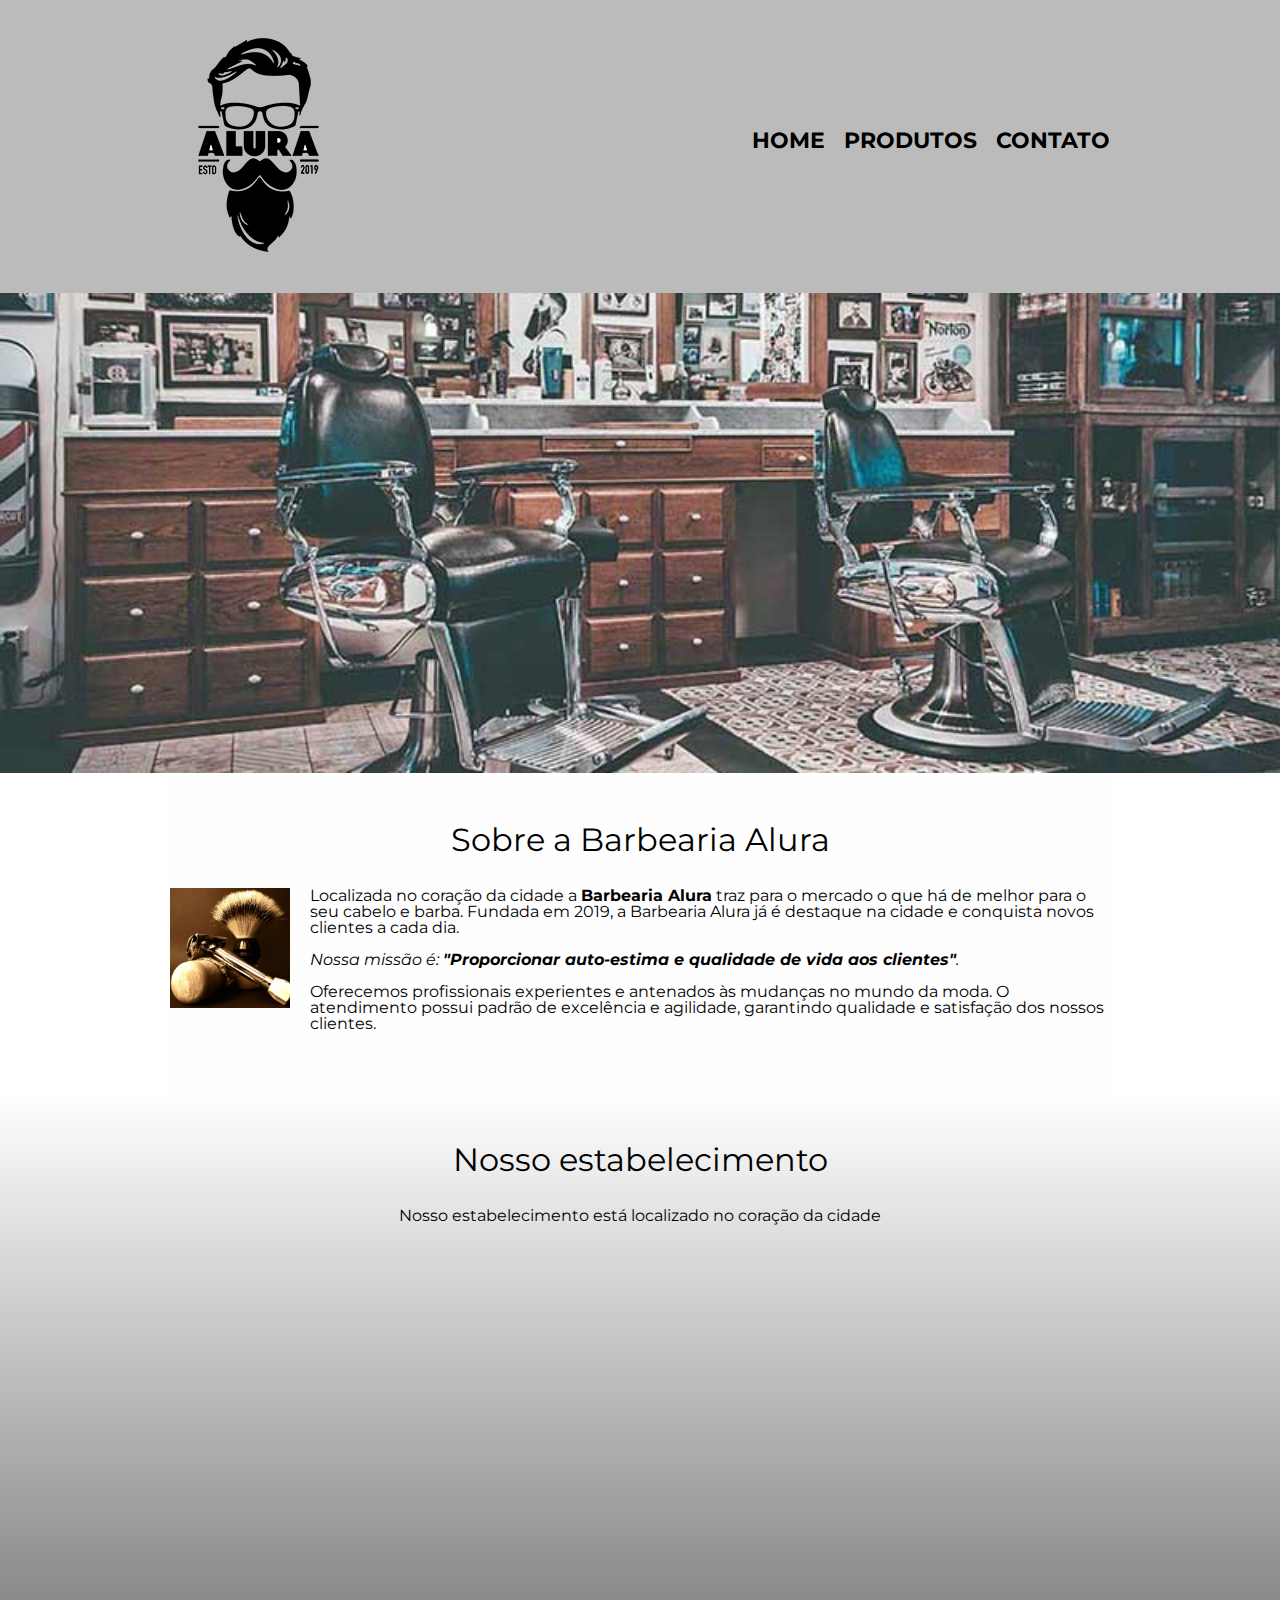
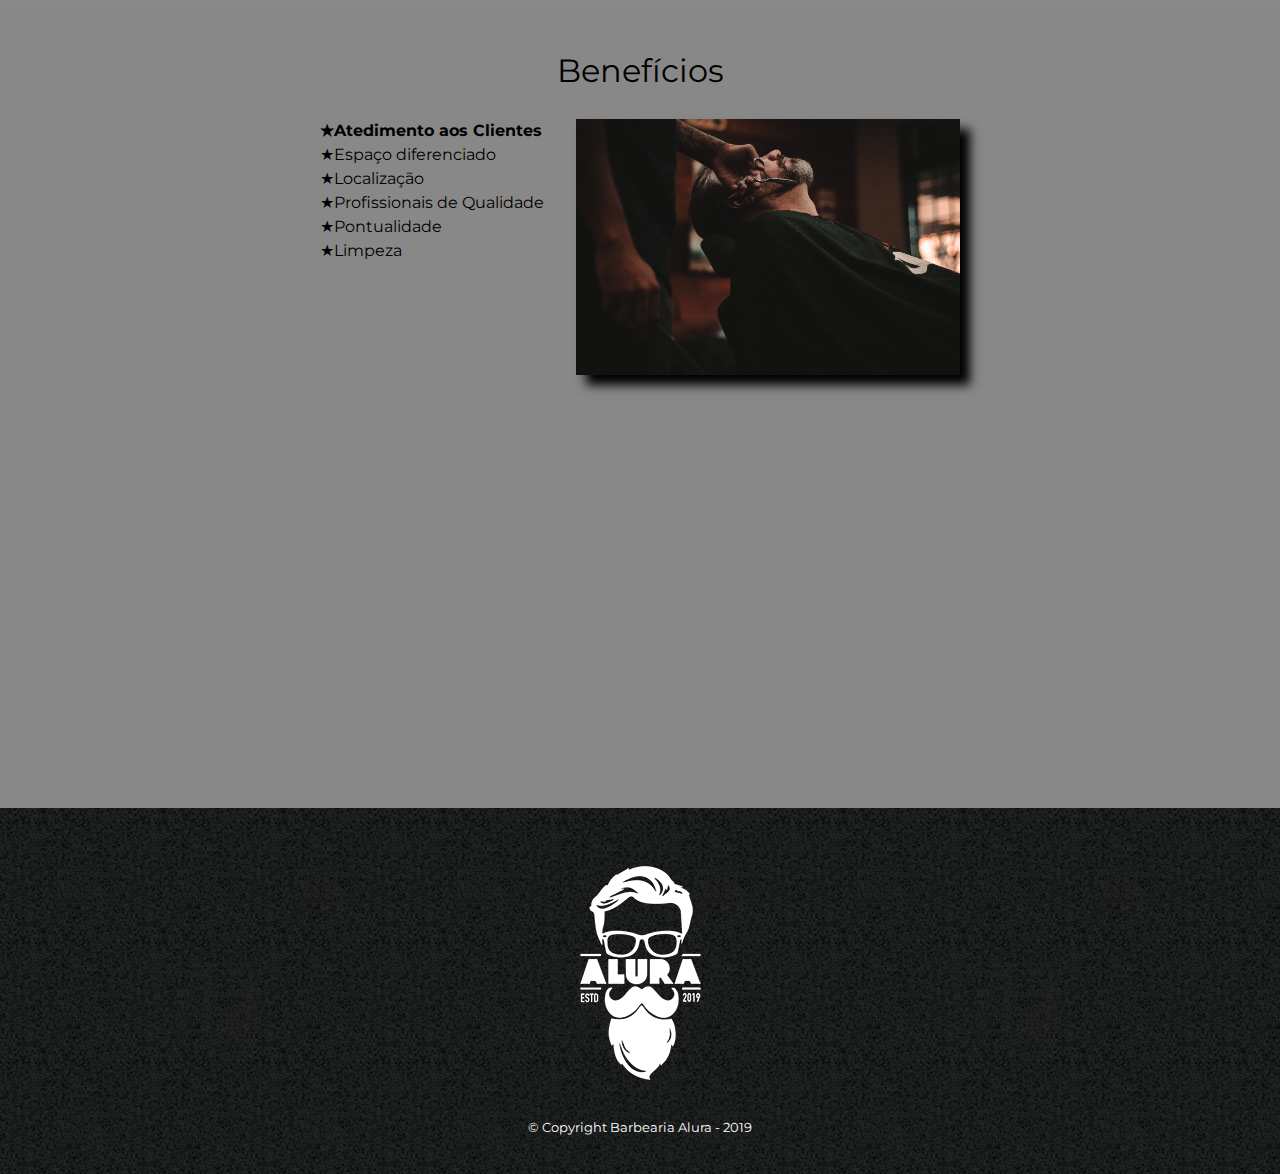
<file: index.html>
<!DOCTYPE html>
<html lang="pt-br">

	<head>
		<meta charset="UTF-8">
		<meta name="viewport" content="width=device-width">
		<title>Barbearia Alura</title>

		<link rel="stylesheet" href="reset.css">
		<link rel="stylesheet" href="style.css">
		<link href="https://fonts.googleapis.com/css2?family=Montserrat&display=swap" rel="stylesheet">
	</head>

	<body>
		<header>
			<div class="caixa">
				<h1><img src="logo.png" alt="Logo da Barbearia Alura"></h1>
				<nav>
					<ul>
						<li> <a href="index.html">Home</a> </li>
						<li> <a href="produtos.html">Produtos</a></li>
						<li> <a href="contato.html">Contato </a></li>
					</ul>
				</nav>
			</div>
		</header>
		
		<img class="banner" src="banner.jpg">

		<main>
			
			<section class="principal">
				<h2 class="titulo-principal">Sobre a Barbearia Alura</h2>

				<img class="utensilios" src="utensilios.jpg" alt="Utensilios de um barbeiro.">	

				<p id="sobre">Localizada no coração da cidade a <strong>Barbearia Alura</strong> traz para o mercado o que há de melhor para o seu cabelo e barba. Fundada em 2019, a Barbearia Alura já é destaque na cidade e conquista novos clientes a cada dia.</p>

				<p id="missao"><em>Nossa missão é: <strong>"Proporcionar auto-estima e qualidade de vida aos clientes"</strong>.</em></p>

				<p id="atendimento">Oferecemos profissionais experientes e antenados às mudanças no mundo da moda. O atendimento possui padrão de excelência e agilidade, garantindo qualidade e satisfação dos nossos clientes.</p>
			</section>
			
			<section class="mapa">
				<h3 class="titulo-principal">Nosso estabelecimento</h3>
				<p>Nosso estabelecimento está localizado no coração da cidade</p>
				<div class="mapa-conteudo">
					<iframe src="https://www.google.com/maps/embed?pb=!1m18!1m12!1m3!1d7312.979115330557!2d-46.63792567979557!3d-23.586769418347917!2m3!1f0!2f0!3f0!3m2!1i1024!2i768!4f13.1!3m3!1m2!1s0x94ce5a2b2ed7f3a1%3A0xab35da2f5ca62674!2sCaelum%20-%20Escola%20de%20Tecnologia!5e0!3m2!1spt-BR!2sbr!4v1627941016077!5m2!1spt-BR!2sbr" width="100%" height="300" style="border:0;" allowfullscreen="" loading="lazy"></iframe>
				
				</div>
				
			</section>


			<section class="beneficios">
				<h3 class="titulo-principal">Benefícios</h3>
				
				<div class="conteudo-beneficios">
					<ul class="lista-beneficios">
						<li class="itens">Atedimento aos Clientes</li>
						<li class="itens">Espaço diferenciado</li>
						<li class="itens">Localização</li>
						<li class="itens">Profissionais de Qualidade</li>
						<li class="itens">Pontualidade</li>
						<li class="itens">Limpeza</li>
					</ul><img class="imagem-beneficios" src="beneficios.jpg">

				</div>

				<div class="video">
					<iframe width="100%" height="315" src="https://www.youtube.com/embed/wcVVXUV0YUY" title="YouTube video player" frameborder="0" allow="accelerometer; autoplay; clipboard-write; encrypted-media; gyroscope; picture-in-picture" allowfullscreen></iframe>
				</div>
			</section>

		</main>
		
		<footer>
			<img src="logo-branco.png" alt="Logo da Barbearia Alura">
			<p class="copyright">&copy; Copyright Barbearia Alura - 2019
		</footer>
	</body>

</html>
</file>
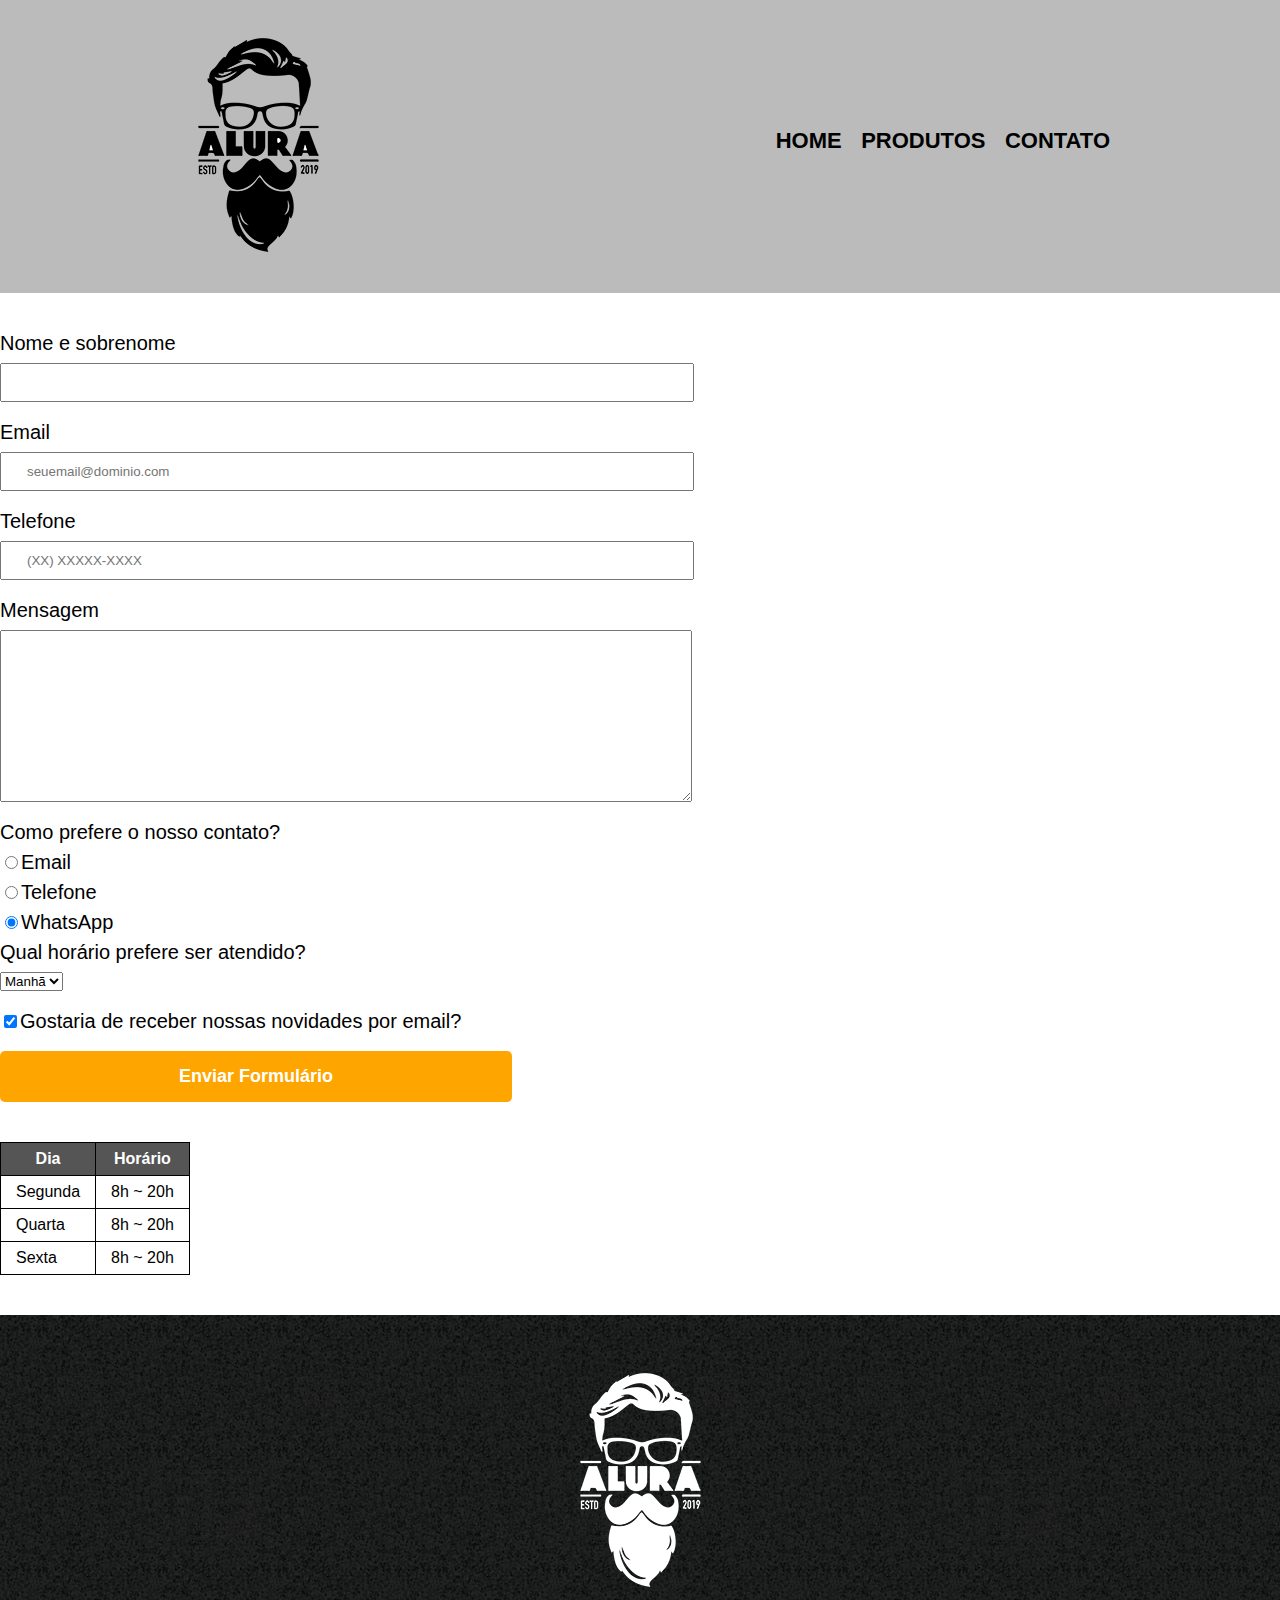
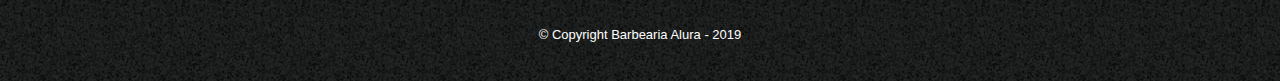
<file: contato.html>
<!DOCTYPE html>
<html>

	<head>
		<meta charset="UTF-8">
		<meta name="viewport" content="width=device-width">
		<title>Contato - Barbearia Alura</title>
		<link rel="stylesheet" href="reset.css">
		<link rel="stylesheet" href="style.css">
	</head>

	<body>
		<header>
			<div class="caixa">
				<h1><img src="logo.png" alt="Logo da Barbearia Alura"></h1>

				<nav>
					<ul>
						<li> <a href="index.html">Home</a> </li>
						<li> <a href="produtos.html">Produtos</a></li>
						<li> <a href="contato.html">Contato </a></li>
					</ul>
				</nav>
			</div>
		</header>
		
		<main>
			<form>
				<label for="nome">Nome e sobrenome</label>
				<input type="text" id="nome" class="input-padrao" required>

				<label for="email">Email</label>
				<input type="email" id="email" class="input-padrao" required placeholder="seuemail@dominio.com">

				<label for="phone">Telefone</label>
				<input type="tel" id="phone" class="input-padrao" required placeholder="(XX) XXXXX-XXXX">

				<label for="mensagem">Mensagem</label>
				<textarea cols="70" rows="10" id="mensagem" class="input-padrao" required></textarea>

				<fieldset>
					<legend>Como prefere o nosso contato?</legend>
					<label><input type="radio" name="contato" value="email">Email</label>

					<label><input type="radio" name="contato" value="phone">Telefone</label>
					 
					<label><input type="radio" name="contato" value="whatsapp" checked="">WhatsApp</label>
				</fieldset>

				<fieldset>
					<legend>Qual horário prefere ser atendido?</legend>
					<select>
						<option>Manhã</option>
						<option>Tarde</option>
						<option>Noite</option>
					</select>
				</fieldset>

				<label class="checkbox"><input type="checkbox" checked="">Gostaria de receber nossas novidades por email?</label>

				<input type="submit" value="Enviar Formulário" class="botao">
			</form>

			<table>
				<thead>
					<tr>
						<th>Dia</th>
						<th>Horário</th>
					</tr>
				</thead>
				<tbody>
					<tr>
						<td>Segunda</td>
						<td>8h ~ 20h</td>
					</tr>
					<tr>
						<td>Quarta</td>
						<td>8h ~ 20h</td>
					</tr>
					<tr>
						<td>Sexta</td>
						<td>8h ~ 20h</td>
					</tr>
				</tbody>
			</table>
		</main>

		<footer>
			<img src="logo-branco.png" alt="Logo da Barbearia Alura">
			<p class="copyright">&copy; Copyright Barbearia Alura - 2019
		</footer>
	</body>

</html>
</file>
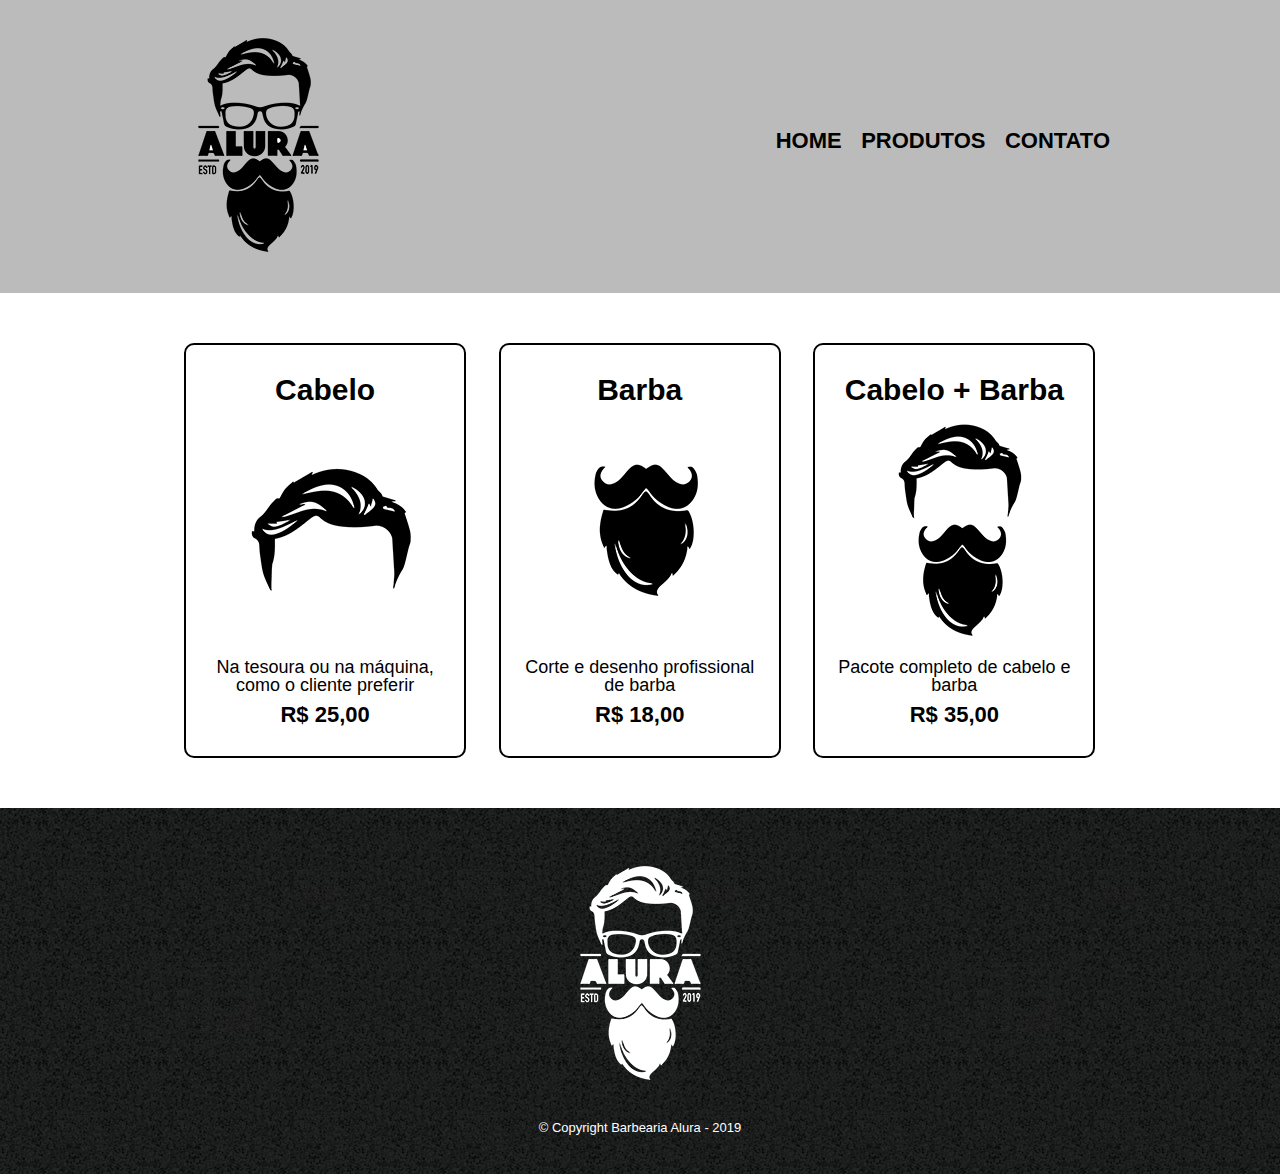
<file: produtos.html>
<!DOCTYPE html>
<html>

	<head>
		<meta charset="UTF-8">
		<meta name="viewport" content="width=device-width">
		<title>Produtos - Barbearia Alura</title>

		<link rel="stylesheet" href="reset.css">
		<link rel="stylesheet" href="style.css">
	</head>
	
	<body>
		<header>
			<div class="caixa">
				<h1><img src="logo.png" alt="Logo da Barbearia Alura"></h1>
				<nav>
					<ul>
						<li> <a href="index.html">Home</a> </li>
						<li> <a href="produtos.html">Produtos</a></li>
						<li> <a href="contato.html">Contato </a></li>
					</ul>
				</nav>
			</div>
		</header>
		
		<main>
			<ul class="produtos">
				<li>
					<h2>Cabelo</h2>
					<img src="cabelo.jpg">
					<p class="descricao">Na tesoura ou na máquina, como o cliente preferir</p>
					<p class="preco">R$ 25,00</p>
				</li>
				<li>
					<h2>Barba</h2>
					<img src="barba.jpg">
					<p class="descricao">Corte e desenho profissional de barba</p>
					<p class="preco">R$ 18,00</p>
				</li>
				<li>
					<h2>Cabelo + Barba</h2>
					<img src="cabelo+barba.jpg">
					<p class="descricao">Pacote completo de cabelo e barba</p>
					<p class="preco">R$ 35,00</p>
				</li>
			</ul>
		</main>

		<footer>
			<img src="logo-branco.png" alt="Logo da Barbearia Alura">
			<p class="copyright">&copy; Copyright Barbearia Alura - 2019
		</footer>
	</body>

</html>
</file>
<file: style.css>
/*fonte utilizada nas páginas*/
body {font-family: 'Montserrat', sans-serif;}

/* css do cabeçalho */
header{
	background: #BBBBBB;
	padding: 20px 0;
}

.caixa{
	position: relative;
	width: 940px;
	margin: 0 auto;
}

nav{
	position: absolute;
	top: 110px;
	right: 0;
}

nav li{
	display: inline;
	margin: 0 0 0 15px;
}

nav a {
	text-transform: uppercase;
	color: #000000;
	font-weight: bold;
	font-size: 22px;
	text-decoration: none;
}

nav a:hover {
	color: #C78C19;
	text-decoration: underline;
}

/* rodape da pagina*/
footer{
	text-align: center;
	background: url("bg.jpg");
	padding: 40px 0;
}

.copyright{
	color: #FFFFFF;
	font-size: 13px;
	margin-top: 20px;
}

/*css da pagina dos produtos*/
.produtos {
	width: 940px;
	margin: 0 auto;
	padding: 50px 0;
}

.produtos li {
	display: inline-block;
	text-align: center;
	width: 30%;
	vertical-align: top;
	margin: 0 1.5%;
	padding: 30px 20px;
	box-sizing: border-box;
	border: 2px solid #000000;
	border-radius: 10px;
}

.produtos li:hover{
	border-color: #C78C19;
}

.produtos li:active{
	border-color: #088C19;
}

.produtos li:hover h2{
	font-size: 34px;
}

.produtos h2{
	font-size: 30px;
	font-weight: bold;
}

.descricao {
	font-size: 18px;
}

.preco {
	font-size: 22px;
	font-weight: bold;
	margin-top: 10px;
}



/* css da pagina de contato*/
form{
	margin: 40px 0;
}

form label, form legend {
	display: block;
	font-size: 20px;
	margin: 0 0 10px;
}

.input-padrao {
	display: block;
	margin: 0 0 20px;
	padding: 10px 25px;
	width: 50%;
}

.checkbox{
	margin: 20px 0;
}

.botao{
	width: 40%;
	padding: 15px 0;
	background: orange;
	color: white;
	font-weight: bold;
	font-size: 18px;
	border: none;
	border-radius: 5px;
	transition: 1s all;
	cursor: pointer;
}

.botao:hover {
	background: darkorange;
	transform: scale(1.2);

}

table {
	margin: 20px 0 40px;
}

thead {
	background: #555555;
	color: white;
	font-weight: bold;
}

td, th {
	border: 1px solid #000000;
	padding: 8px 15px;
}


/* css da pagina inicial */
.banner{
	width: 100%;
}

.titulo-principal {
	text-align: center;
	font-size: 2em;
	margin: 0 0 1em;
	clear: left;
}

.principal{
	padding: 3em 0;
	background: #FEFEFE;
	width: 940px;
	margin: 0 auto;
}

.principal p {
	margin: 0 0 1em;
}

.principal strong {	font-weight: bold;}
.principal em { font-style: italic;}

.utensilios {
	width: 120px;
	float: left;
	margin: 0 20px 20px 0;
}

.mapa {
	padding: 3em 0;
	background: linear-gradient(#FEFEFE,#888888)
}

.mapa-conteudo{
	width: 940px;
	margin: 0 auto;
}

.mapa p {
	margin: 0 0 2em;
	text-align: center;
}

.beneficios{
	padding: 3em 0;
	background: #888888;
}
.conteudo-beneficios {
	width: 640px;
	margin: 0 auto;
}

.lista-beneficios{
	width: 40%;
	display: inline-block;
	vertical-align: top;
}

.itens{
	line-height: 1.5;
}

.itens:first-child {
	font-weight: bold;
}

.itens:before{
	content: "★";
}

.imagem-beneficios{
	width: 60%;
	box-shadow: 10px 10px 10px #000000;
}

.video {
	width: 560px;
	margin: 2em auto;
}

@media screen and (max-width: 480px) {
	.caixa, .principal, .conteudo-beneficios, .mapa-conteudo, .video, .produtos{
		width: auto;}
	h1 {text-align: center;}
	nav {position: static;}

	.produtos li{display: block; width: 95%;}
	.lista-beneficios,.imagem-beneficios {width: 100%;}
}
</file>
